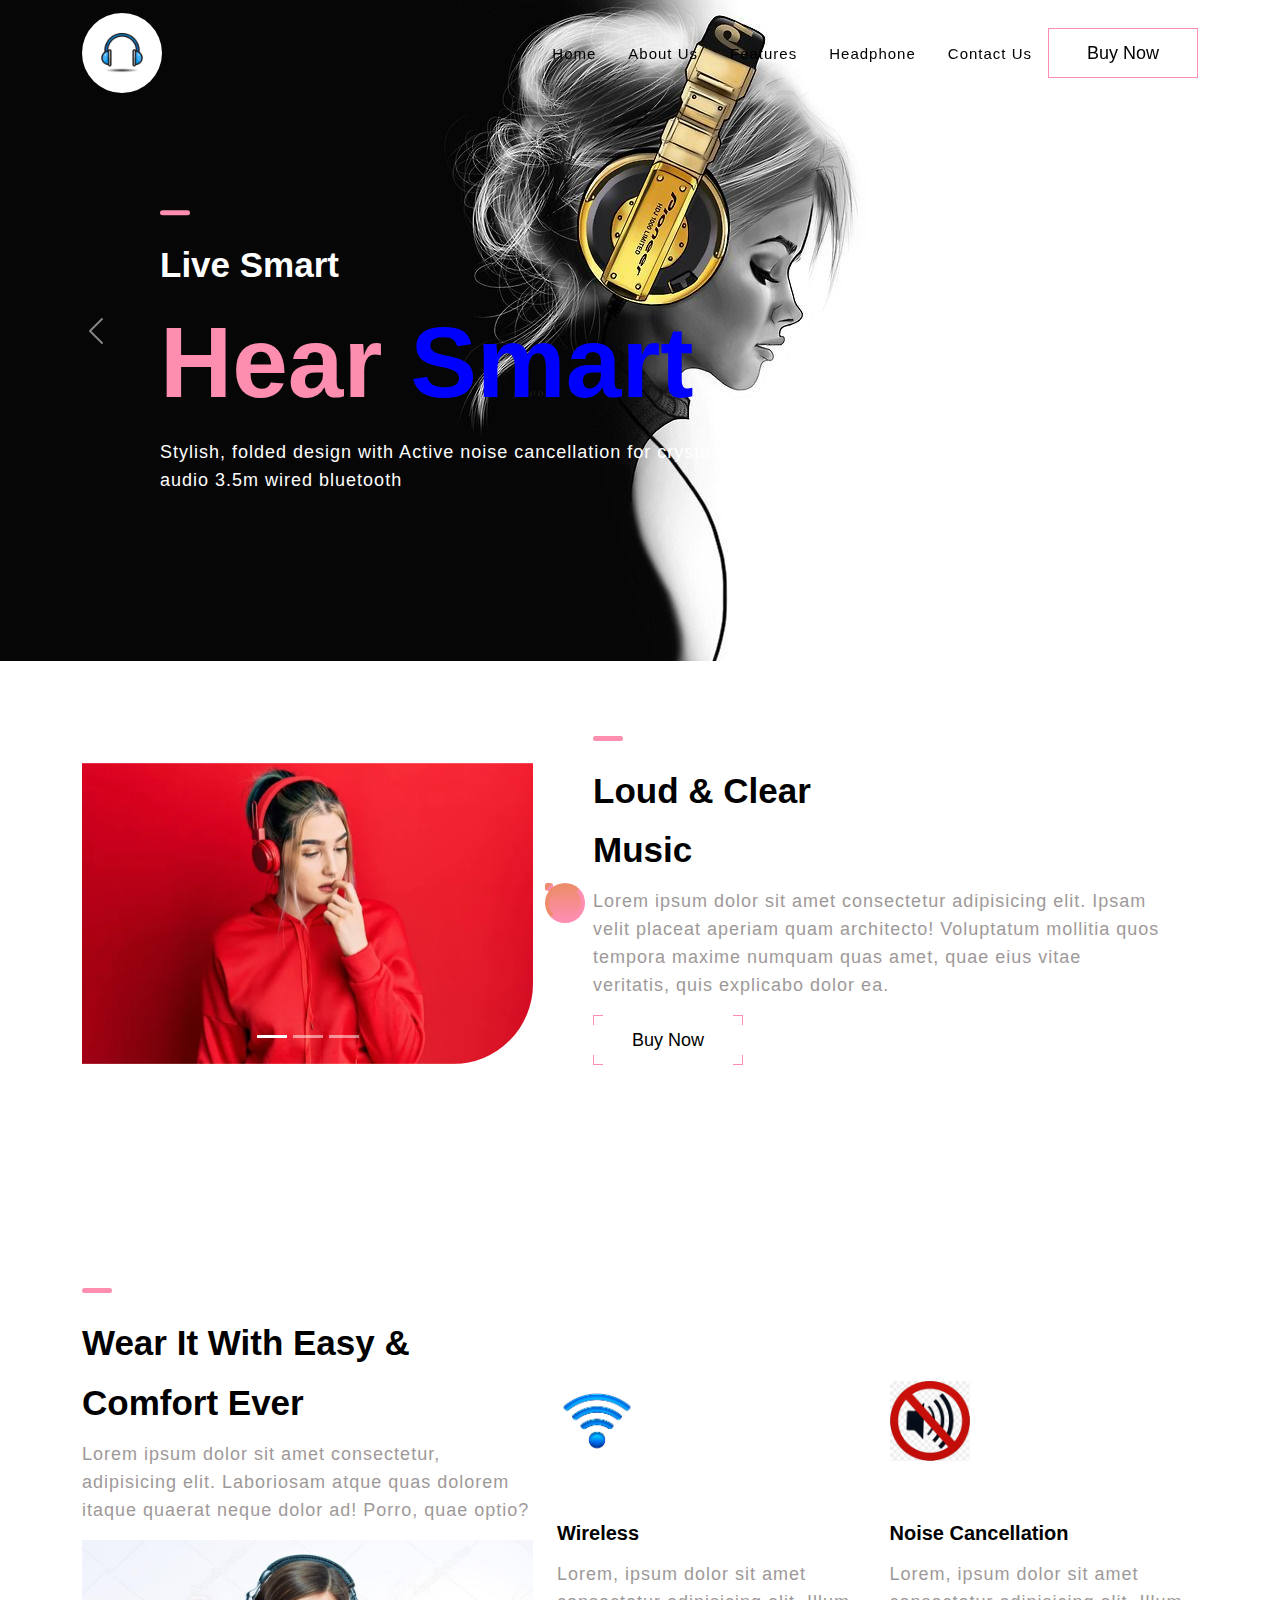
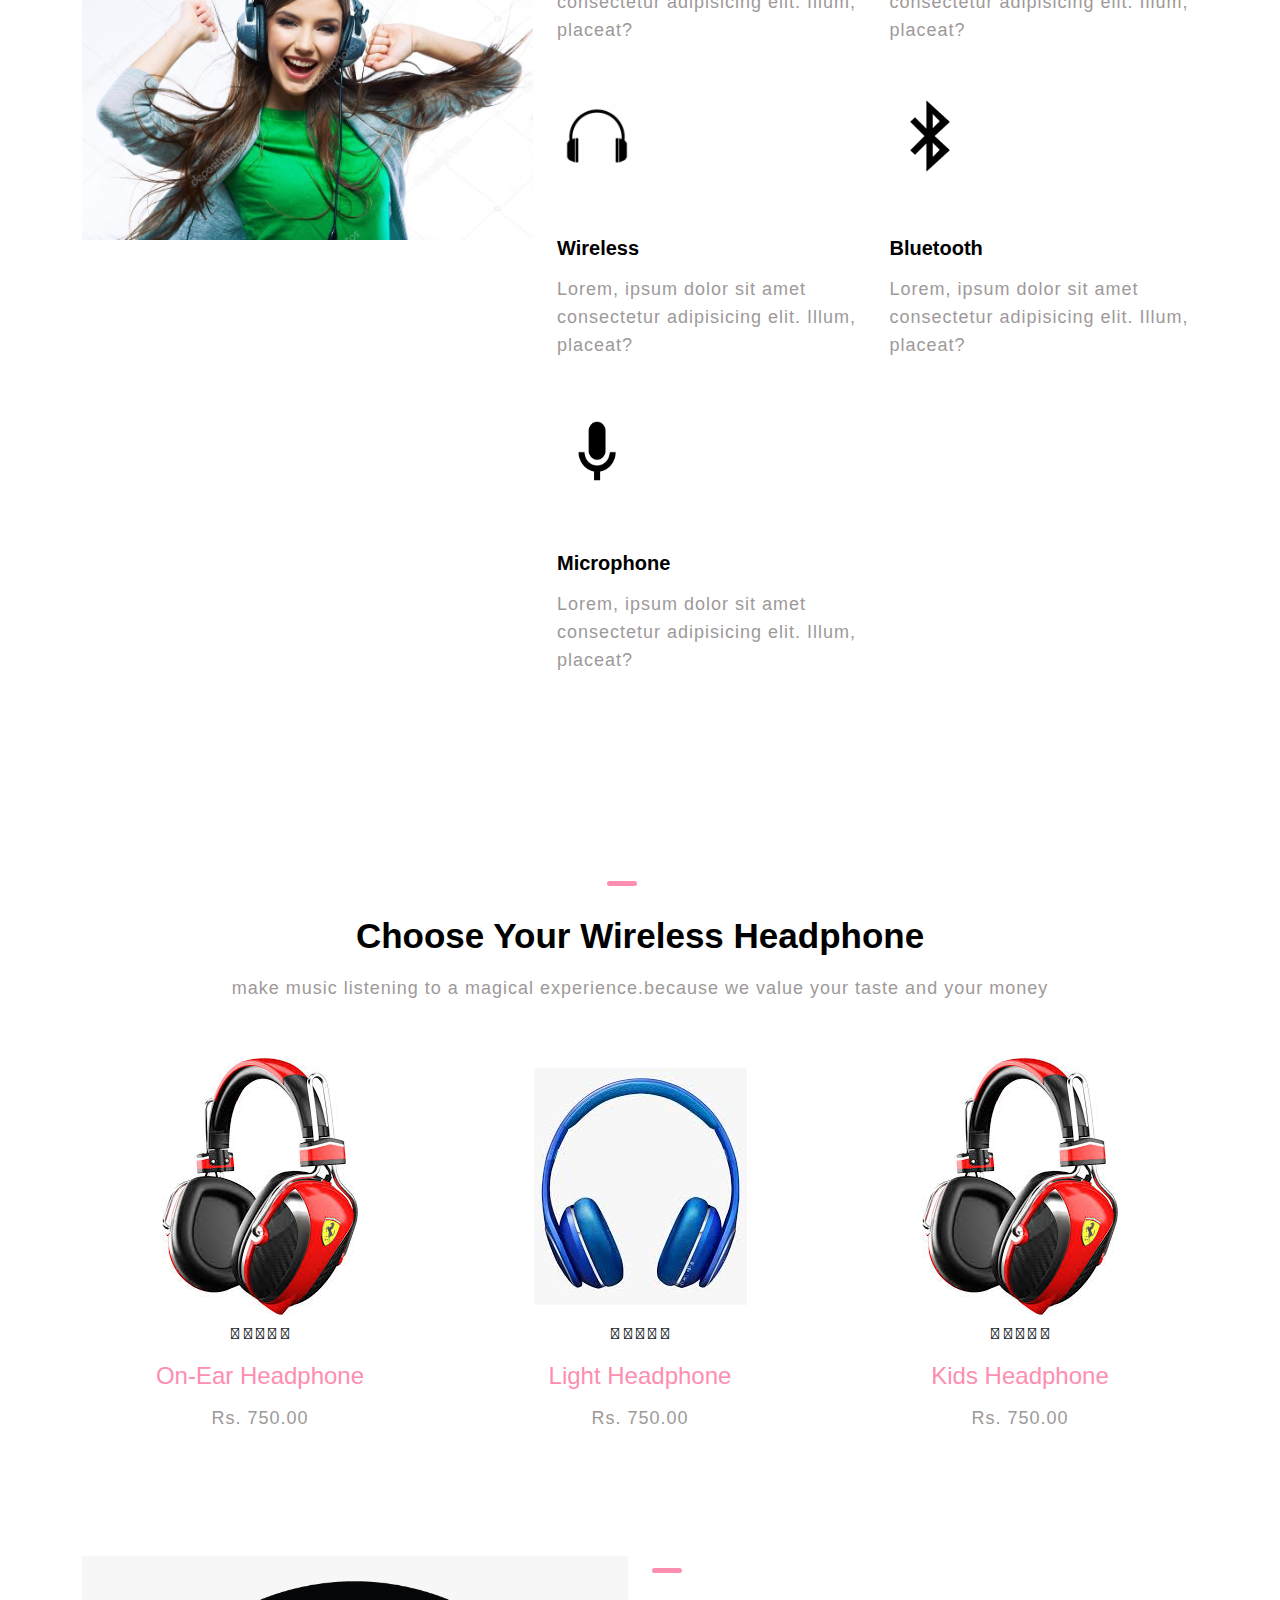
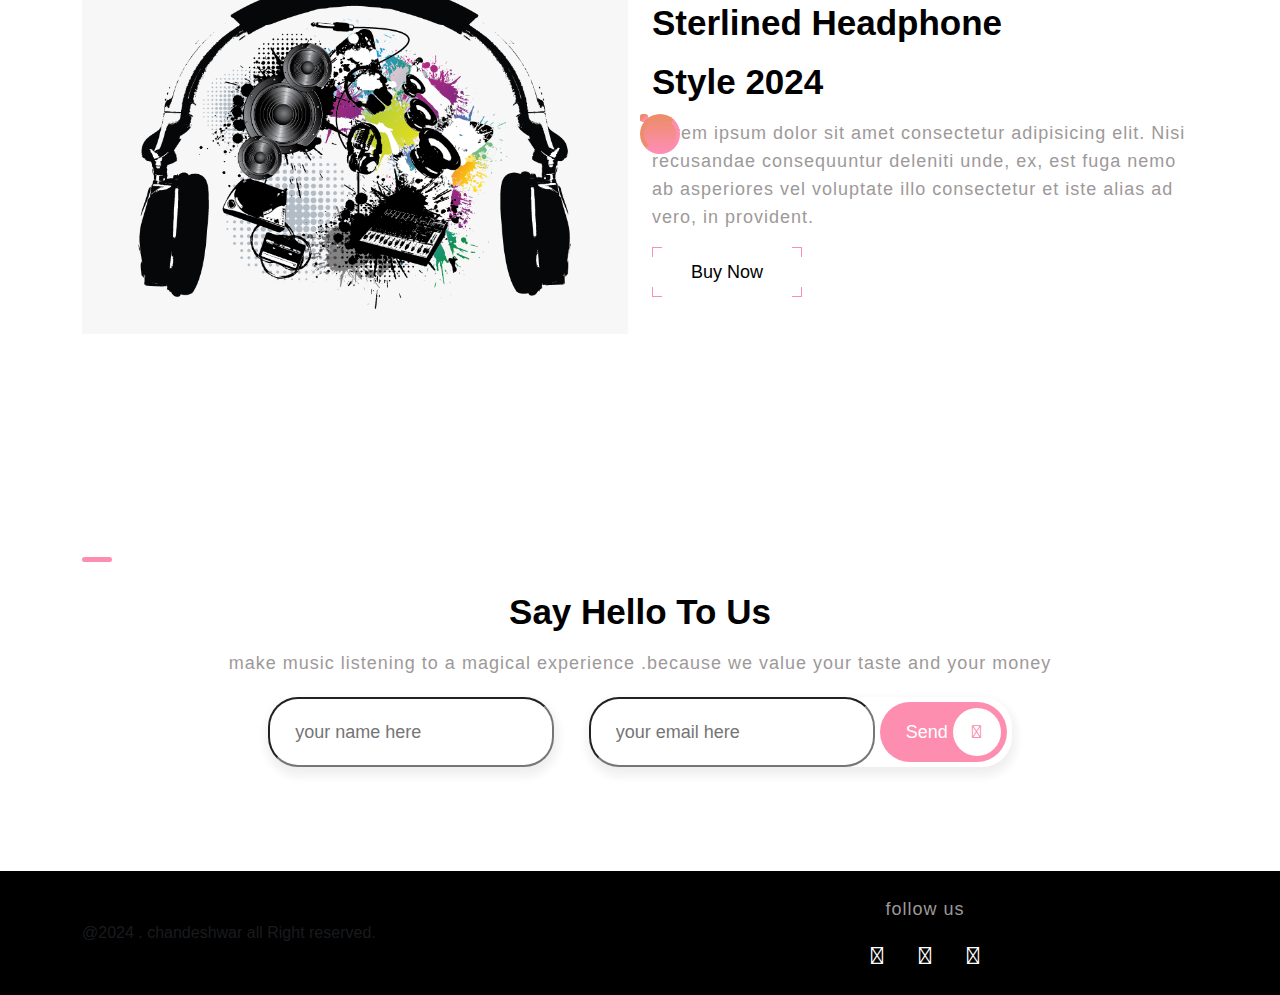
<file: web-4/index.html>
<!DOCTYPE html>
<html lang="en">
<head>
    <meta charset="UTF-8">
    <meta name="viewport" content="width=device-width, initial-scale=1.0">
    <title>Headphone</title>
    <!--botstrap css-->
<link href="https://cdn.jsdelivr.net/npm/bootstrap@5.2.3/dist/css/bootstrap.min.css" rel="stylesheet">
<link rel="stylesheet" href="https://cdnjs.cloudflare.com/ajax/libs/font-awesome/6.5.2/css/all.min.css">
<link rel=""href="./berlin/1001fonts-berlin-eula.txt">
<link rel="stylesheet"href="https://cdnjs.cloudflare.com/ajax/libs/font-awesome/6.5.2/css/all.min.css">
    <!--own css-->
    <link rel ="stylesheet" href="style.css">
    <link rel ="stylesheet" href="responsive.css">
</head>
<body data-bs-spy="scroll"data-bs-target=".navbar">
<!--avance link-->
<link rel ="https://cdn.jsdelivr.net/npm/ti-icons@0.1.2/css/themify-icons.min.css">


    <!--header design-->
  <header>
    <nav class="navbar navbar-expand-lg navigation-wrap">
        <div class="container">
          <a class="navbar-brand" href="#">
            <img src="logo.jpg"width="100"class="img-fluid"alt="logo">
          </a>
          <button class="navbar-toggler p-0" type="button" data-bs-toggle="collapse" data-bs-target="#navbarNav" aria-controls="navbarNav" aria-expanded="false" aria-label="Toggle navigation">
          <!--  <span class="navbar-toggler-icon"></span>-->
            <i class="fas fa-stream  navbar-toggler-icon"></i>
          </button>
          <div class="collapse navbar-collapse" id="navbarNav">
            <ul class="navbar-nav ms-auto mb-2 mb-lg-0">
              <li class="nav-item">
                <a class="nav-link active" aria-current="page" href="#home">Home</a>
              </li>
              <li class="nav-item">
                <a class="nav-link" href="#about">About Us</a>
              </li>
              <li class="nav-item">
                <a class="nav-link" href="#features">Features</a>
              </li>
              <li class="nav-item">
                <a class="nav-link" href="#headphones">Headphone</a>
              </li>
              <li class="nav-item">
                <a class="nav-link" href="#contactus">Contact Us</a>
              </li>
              <li>
                <a href="javascript:void(0)" class="main-btn ">Buy Now</a>
              </li>
            </ul>
          </div>
        </div>
      </nav>
  </header>

  
    <!--section-1 top-banner-->
   <section id="home"class="hero_slider">
    <div id="carouselExampleCaptions" class="carousel slide" data-bs-ride="carousel">
      <div class="carousel-inner">
        <div class="carousel-item active">
          <img src="section1.jpg" class="d-block w-100" alt="image-1">
          <div class="carousel-caption col-md-6 col-10 col-offset-md-6">
            <h2>Live Smart</h2>
            <h1>Hear<span> Smart</span></h1>
            <p>Stylish, folded design with Active noise cancellation for crystal clear audio 3.5m wired bluetooth</p>
          </div>
        </div>
        <div class="carousel-item">
          <img src="section11111.jpg" class="d-block w-100" alt="img-2">
          <div class="carousel-caption col-md-6 col-10 col-offset-md-6">
            <h2>live smart</h2>
            <h1>Hear<span> Smart</span></h1>
            <p>Stylish folded design with active noise cancellation for crystal clear audio</p>
          </div>
        </div>
        <div class="carousel-item">
          <img src="section1111.jpg" class="d-block w-100" alt="img-3">
          <div class="carousel-caption col-md-6 col-10 col-offset-md-6">
            <h2>Live Smart</h2>
            <h1>Hear<span> Smart</span></h1></h1>
            <p>Stylish folded design with active noise cancellation for crystal clear audio.</p>
          </div>
        </div>
      </div>
      <button class="carousel-control-prev" type="button" data-bs-target="#carouselExampleCaptions" data-bs-slide="prev">
        <span class="carousel-control-prev-icon" aria-hidden="true"></span>
        <span class="visually-hidden">Previous</span>
      </button>
      <button class="carousel-control-next" type="button" data-bs-target="#carouselExampleCaptions" data-bs-slide="next">
        <span class="carousel-control-next-icon" aria-hidden="true"></span>
        <span class="visually-hidden">Next</span>
      </button>
    </div>
   </section>
    <!--section-2 about-->
  <div class="about">
    <div class="about-section wrapper">
      <div class="container">
        <div class="row align-items-center">
          <div class="col-lg-5 col-md-5 mb-lg-0 mb-5 about-slider">
            <div id="carouselExampleInterval" class="carousel slide" data-bs-ride="carousel">
              <div class="carousel-indicators">
                <button type="button" data-bs-target="#carouselExampleInterval" data-bs-slide-to="0" class="active" aria-current="true" aria-label="Slide 1"></button>
                <button type="button" data-bs-target="#carouselExampleInterval" data-bs-slide-to="1" aria-label="Slide 2"></button>
                <button type="button" data-bs-target="#carouselExampleInterval" data-bs-slide-to="2" aria-label="Slide 3"></button>
              </div>
              <div class="carousel-inner">
                <div class="carousel-item active">
                  <img src="section2.jpg" class="d-block w-100" alt="...">
                </div>
                <div class="carousel-item">
                  <img src="section22.jpg" class="d-block w-100" alt="...">
                </div>
                <div class="carousel-item">
                  <img src="section222.jpg" class="d-block w-100" alt="...">
                </div>
              </div>
             
            </div>
          </div>
<div class="col-lg-7 col-md-7 text-sec position-relative px-lg-5">
<div class="rectangle-shape small"></div>
<div class="circle-shape large"></div>
<h2>Loud & Clear<br>Music</h2>
<p>Lorem ipsum dolor sit amet consectetur adipisicing elit. 
  Ipsam velit placeat aperiam quam architecto! Voluptatum mollitia
   quos tempora maxime numquam quas amet,
   quae eius vitae veritatis, quis explicabo dolor ea.</p>
   <a href="javascript:void(0)" class="main-btn">Buy Now</a>
</div>
     </div>
        </div>
      </div>
    </div>
  </section>
    <!--section-3 features-->
<section id="features">
  <div class="features wrapper">
    <div class="container">
      <div class="row pt-md-5 pt-2">
      <div class="col-lg-5 col-md-5 mb-lg-0 mb-5 text-sec">
        <h2>Wear It With Easy & Comfort Ever</h2>
        <p>Lorem ipsum dolor sit amet consectetur, adipisicing elit. 
          Laboriosam atque quas
           dolorem itaque quaerat neque dolor ad! Porro, quae optio?</p>
      <div class="feature-img-box">
        <img src="section333.jpg"class="img-fluid">

      </div>
          </div>
          <div class="col-lg-7 col-md-7 mt-lg-5 mb-lg-0 mb-5">
            <div class="row">
              <div class="card col-6 border-0 mb-3">
               <div>
                <div class="icon">
                  <img src="wireless.avif"width="100" class="img-fluid">
                </div>
                <div>
                  <h4>Wireless</h4>
                  <p>Lorem, ipsum dolor sit amet consectetur adipisicing elit. Illum, placeat?</p>
                </div>
               </div>
              </div>
              <div class="card col-6 border-0 mb-3">
                <div>
                 <div class="icon">
                   <img src="noise.png"width="100" class="img-fluid">
                 </div>
                 <div>
                   <h4>noise cancellation</h4>
                   <p>Lorem, ipsum dolor sit amet consectetur adipisicing elit. Illum, placeat?</p>
                 </div>
                </div>
               </div>
               <div class="card col-6 border-0 mb-3">
                <div>
                 <div class="icon">
                   <img src="earphone.jpg"width="100" class="img-fluid">
                 </div>
                 <div>
                   <h4>wireless</h4>
                   <p>Lorem, ipsum dolor sit amet consectetur adipisicing elit. Illum, placeat?</p>
                 </div>
                </div>
               </div>
               <div class="card col-6 border-0 mb-3">
                <div>
                 <div class="icon">
                   <img src="bt.png"width="100" class="img-fluid">
                 </div>
                 <div>
                   <h4>bluetooth</h4>
                   <p>Lorem, ipsum dolor sit amet consectetur adipisicing elit. Illum, placeat?</p>
                 </div>
                </div>
               </div>
               <div class="card col-6 border-0 mb-3">
                <div>
                 <div class="icon">
                   <img src="microphone.png"width="100" class="img-fluid">
                 </div>
                 <div>
                   <h4>microphone</h4>
                   <p>Lorem, ipsum dolor sit amet consectetur adipisicing elit. Illum, placeat?</p>
                 </div>
                </div>
               </div>
            </div>
          </div>
      </div>
    </div>
  </div>
</section>
    <!--section-4 choose-->
<section id="Headphones">
  <div class="choose wrapper">
    <div class="container">
      <div class="row">
        <div class="col-12 text-center">
     <h2>choose your wireless headphone</h2>
     <p>make music listening to a magical experience.because we value your taste and your money</p>
        </div>
      </div>
      <div class="row">
        <div class="col-sm-4">
          <div class="card border-0 text-center">
<div class="product-img" id="zoom-img">
  <div class="product-des p-md-4 p-1">
    <div class="product-start pb-3">
      <i class="fa-solid fa-star"></i>
      <i class="fa-solid fa-star"></i>
      <i class="fa-solid fa-star"></i>
      <i class="fa-solid fa-star"></i>
      <i class="fa-solid fa-star-half-stroke"></i>
    </div>
    <a href="javascript:void(0)">
      <h4>On-Ear Headphone</h4>
    </a>
    <div class="product-price">
      <p>Rs. 750.00</p>
    </div>
  </div>
</div>
          </div>
        </div>
        <div class="col-sm-4">
          <div class="card border-0 text-center">
<div class="product-img" id="zoom-img-1">
  <div class="product-des p-md-4 p-1">
    <div class="product-start pb-3">
      <i class="fa-solid fa-star"></i>
      <i class="fa-solid fa-star"></i>
      <i class="fa-solid fa-star"></i>
      <i class="fa-solid fa-star"></i>
      <i class="fa-solid fa-star-half-stroke"></i>
    </div>
    <a href="javascript:void(0)">
      <h4>Light Headphone</h4>
    </a>
    <div class="product-price">
      <p>Rs. 750.00</p>
    </div>
  </div>
</div>
          </div>
        </div>
        <div class="col-sm-4">
          <div class="card border-0 text-center">
<div class="product-img" id="zoom-img-2">
  <div class="product-des p-md-4 p-1">
    <div class="product-start pb-3">
      <i class="fa-solid fa-star"></i>
      <i class="fa-solid fa-star"></i>
      <i class="fa-solid fa-star"></i>
      <i class="fa-solid fa-star"></i>
      <i class="fa-solid fa-star-half-stroke"></i>
    </div>
    <a href="javascript:void(0)">
      <h4>Kids Headphone</h4>
    </a>
    <div class="product-price">
      <p>Rs. 750.00</p>
    </div>
  </div>
</div>
          </div>
        </div>
      </div>
    </div>
  </div>
</section>
    <!--section-5 style-->
  <div>
<div class="style-section wrapper mb-5">
  <div class="container">
  <div class="row align-items-center">
<div class="col-lg-6 col-md-5 mb-lg-0 mb-5 syle-img">
<img src="section5.png" class="img-fluid">
</div>
<div class="col-lg-6 col-md-7 text-sec position-relative">
  <div class="rectangle-shape small"></div>
<div class="circle-shape large"></div>
  <h2>Sterlined Headphone<br>Style 2024</h2>
<p>Lorem ipsum dolor sit amet consectetur adipisicing elit. 
  Nisi recusandae consequuntur deleniti unde, ex, est fuga nemo ab asperiores
   vel voluptate illo consectetur et iste alias ad vero, in provident.</p>
<a href="javascript:void(0)" class="main-btn mt-2">Buy Now</a>
  </div>
</div>
  </div>
</div>
    </div>
  </div>
    <!--section-6 choose-->
    <section id="contacts">
      <div class="contacts-section wrapper">
    <div class="container">
      <div class="row">
        <div class="col-sm-12 text-center">
      <h2>Say hello to us</h2>
      <p>make music listening to a magical experience .because we  value your taste and your money</p>
        </div>
      </div>
    </div class="row">
    <div class="col-sm-12 text-center">
   <form class="contact-form p-mb-5 p-1">
    <input type="text" placeholder="your name here">
    <div class="form-group">
      <input type="email"value="" placeholder="your email here">
      <button type="submit"class="btn subscribe">Send<i class="fas fa-arrow-right"></i></button>
    </div>
   </form>
    </div>
    </div>
    </div>
      </div>
    </section>

    <!--section-7 footer-->

<footer>
  <div class="footer py-4">
    <div class="container">
      <div class="row align-items-center">
     <div class="col-md-6 text-md-start text-center">
      <div class="footer-logo text-muted mb-3 mb-md-0">
      @2024 . chandeshwar all Right reserved.
      </div>
     </div>
     <div class="col-md-6 text-center">
<p>follow us</p>
<div class="footer-social pt-1">
<a href="#"><i class="fab fa-facebook-f"></i></a>
<a href="#"><i class="fab fa-twitter"></i></a>
<a href="#"><i class="fab fa-dribbble"></i></a>
</div>
     </div>
      </div>
    </div>
  </div>
</footer>





<script src="https://cdn.jsdelivr.net/npm/@popperjs/core@2.9.2/dist/umd/popper.min.js"></script>
<script src="https://cdn.jsdelivr.net/npm/bootstrap@5.0.2/dist/js/bootstrap.min.js"></script>
 <!--own js-->
 <script src="main.js"></script>   
</body>


</html>
</file>
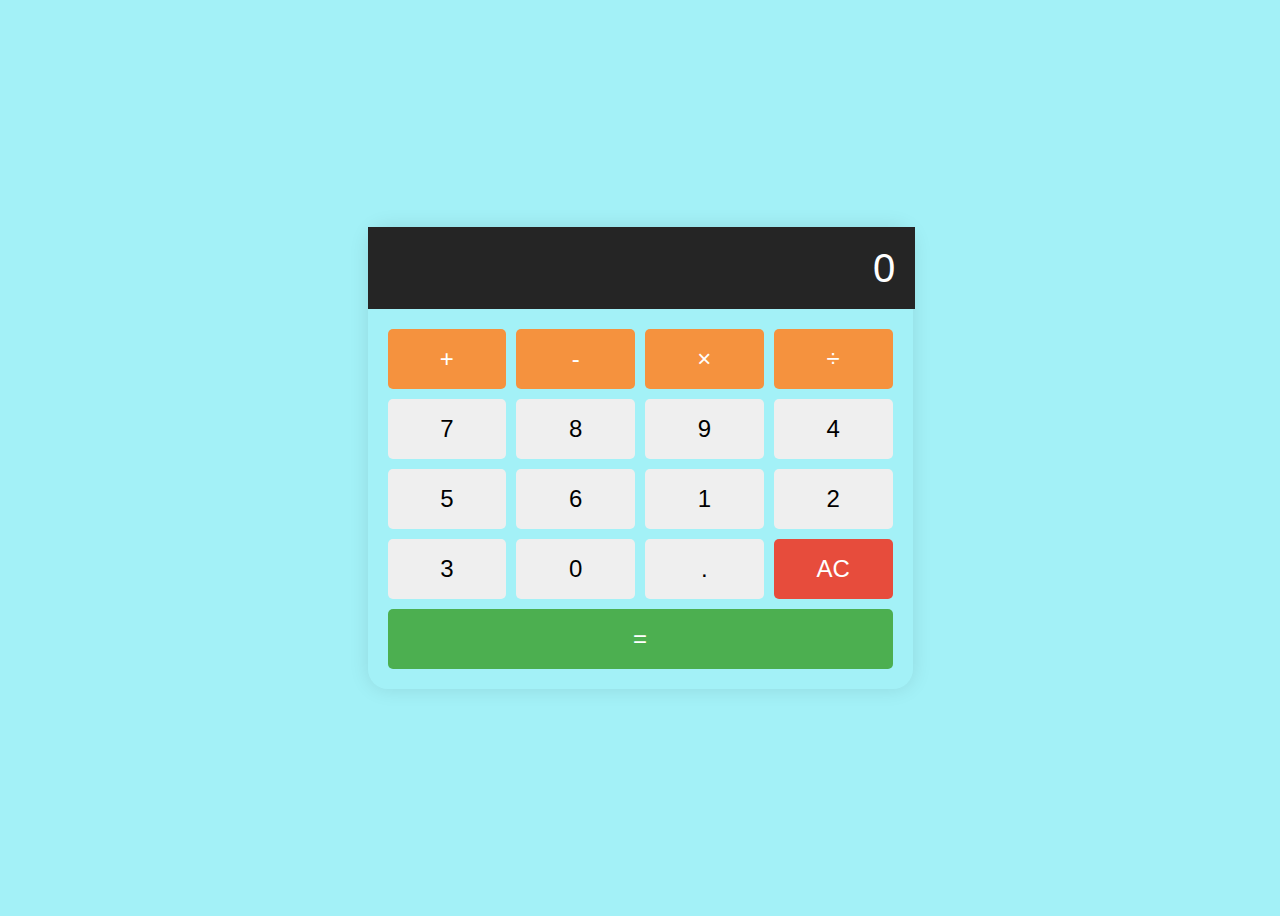
<file: calculator/calculator.html>
<!DOCTYPE html>
<html lang="en">
<head>
    <meta charset="UTF-8">
    <meta name="viewport" content="width=device-width, initial-scale=1.0">
    <title>Calculator</title>
    <link rel="stylesheet" href="style.css">
</head>
<body>
    <div class="calculator">
        <input type="text" class="calculator-screen" value="" disabled />
        <div class="calculator-keys">
            <button type="button" class="operator" value="+">+</button>
            <button type="button" class="operator" value="-">-</button>
            <button type="button" class="operator" value="*">&times;</button>
            <button type="button" class="operator" value="/">&divide;</button>

            <button type="button" value="7">7</button>
            <button type="button" value="8">8</button>
            <button type="button" value="9">9</button>
            <button type="button" value="4">4</button>
            <button type="button" value="5">5</button>
            <button type="button" value="6">6</button>
            <button type="button" value="1">1</button>
            <button type="button" value="2">2</button>
            <button type="button" value="3">3</button>
            <button type="button" value="0">0</button>
            <button type="button" class="decimal" value=".">.</button>
            <button type="button" class="all-clear" value="all-clear">AC</button>

            <button type="button" class="equal-sign operator" value="=">=</button>
        </div>
    </div>
    <script src="script.js"></script>
</body>
</html>
</file>
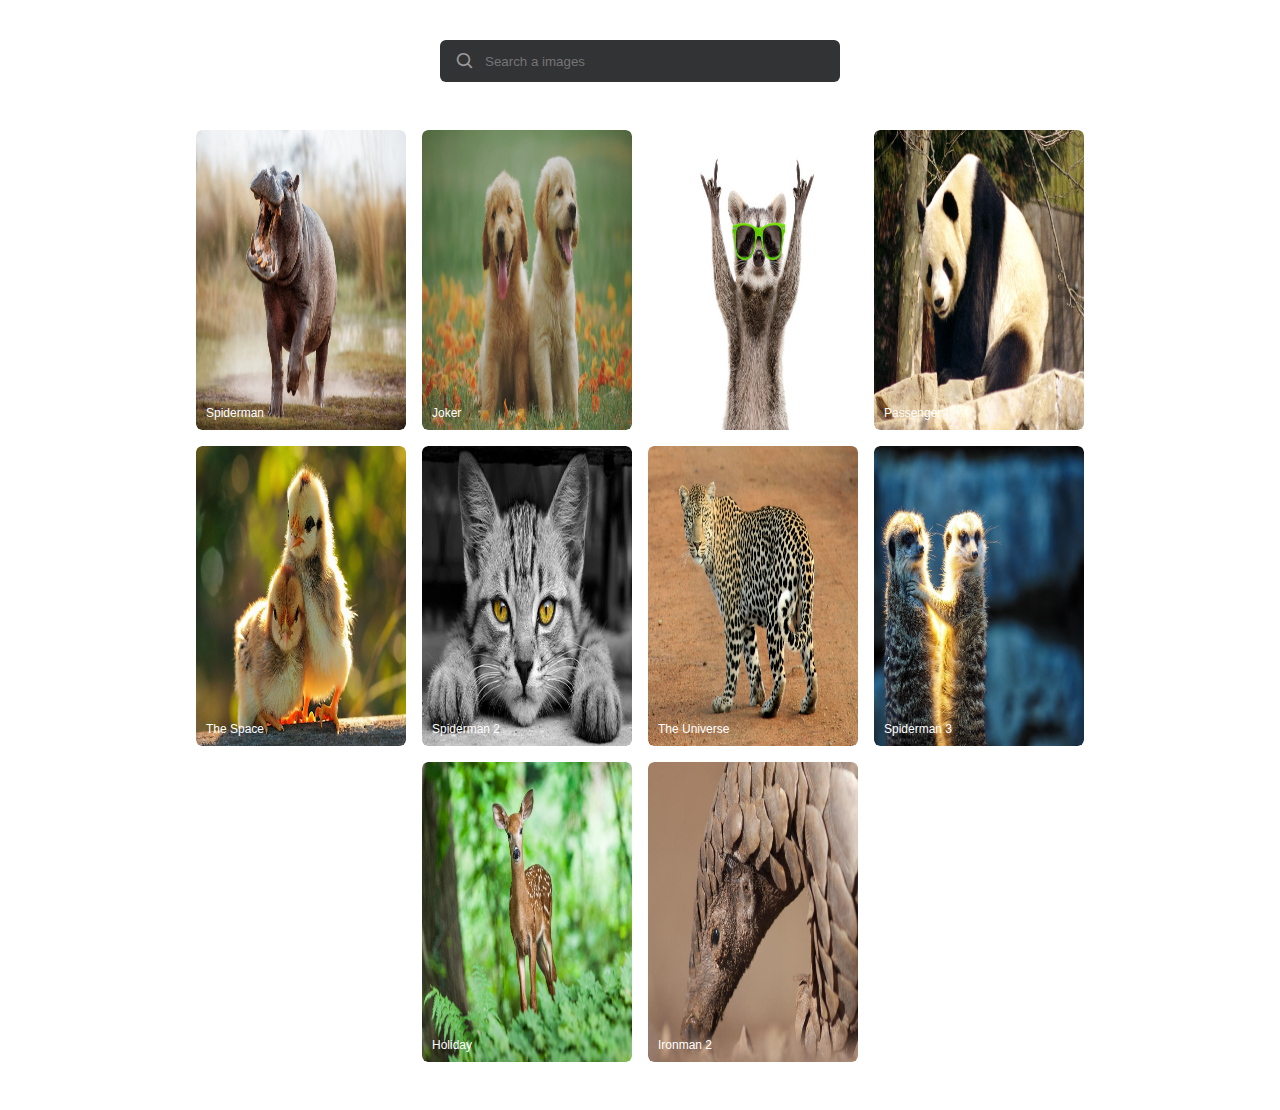
<file: codealphaimagegallery/imagegallery.html>
<!DOCTYPE html>
<html lang="en">
<head>
    <meta charset="UTF-8">
    <meta http-equiv="X-UA-Compatible" content="IE=edge">
    <meta data-name="viewport" content="width=device-width, initial-scale=1.0">
    <link rel="stylesheet" href="style.css">
    <link href='https://unpkg.com/boxicons@2.1.1/css/boxicons.min.css' rel='stylesheet'>
    <title>Image Gallery with Search Box</title>
</head>
<body>
    <div class="container">
        <div class="search-box">
            <i class="bx bx-search"></i>
            <input type="text" placeholder="Search a images">
        </div>
        <div class="images">
            <div class="image-box" data-name="rhino">
                <img src="images/rhino.jpg" alt="">
                <h6>spiderman</h6>
            </div>
            <div class="image-box" data-name="dogbaby">
                <img src="images/dogbaby.jpg" alt="">
                <h6>joker</h6>
            </div>
            <div class="image-box" data-name="animal">
                <img src="images/animal.jpg" alt="">
                <h6>ironman</h6>
            </div>
            <div class="image-box" data-name="bear">
                <img src="images/bear.jpg" alt="">
                <h6>passenger</h6>
            </div>
            <div class="image-box" data-name="bird">
                <img src="images/bird.jpg" alt="">
                <h6>the space</h6>
            </div>
            <div class="image-box" data-name="cat">
                <img src="images/cat.jpg" alt="">
                <h6>spiderman 2</h6>
            </div>
            <div class="image-box" data-name="cheetah">
                <img src="images/cheetah.jpg" alt="">
                <h6>the universe</h6>
            </div>
            <div class="image-box" data-name="cute">
                <img src="images/cute.jpg" alt="">
                <h6>spiderman 3</h6>
            </div>
            <div class="image-box" data-name="deer">
                <img src="images/deer.jpg" alt="">
                <h6>holiday</h6>
            </div>
            <div class="image-box" data-name="pangolin">
                <img src="images/pangolin.jpg" alt="">
                <h6>ironman 2</h6>
            </div>
        </div>
    </div>
    <script src="script.js"></script>
</body>
</html>
</file>
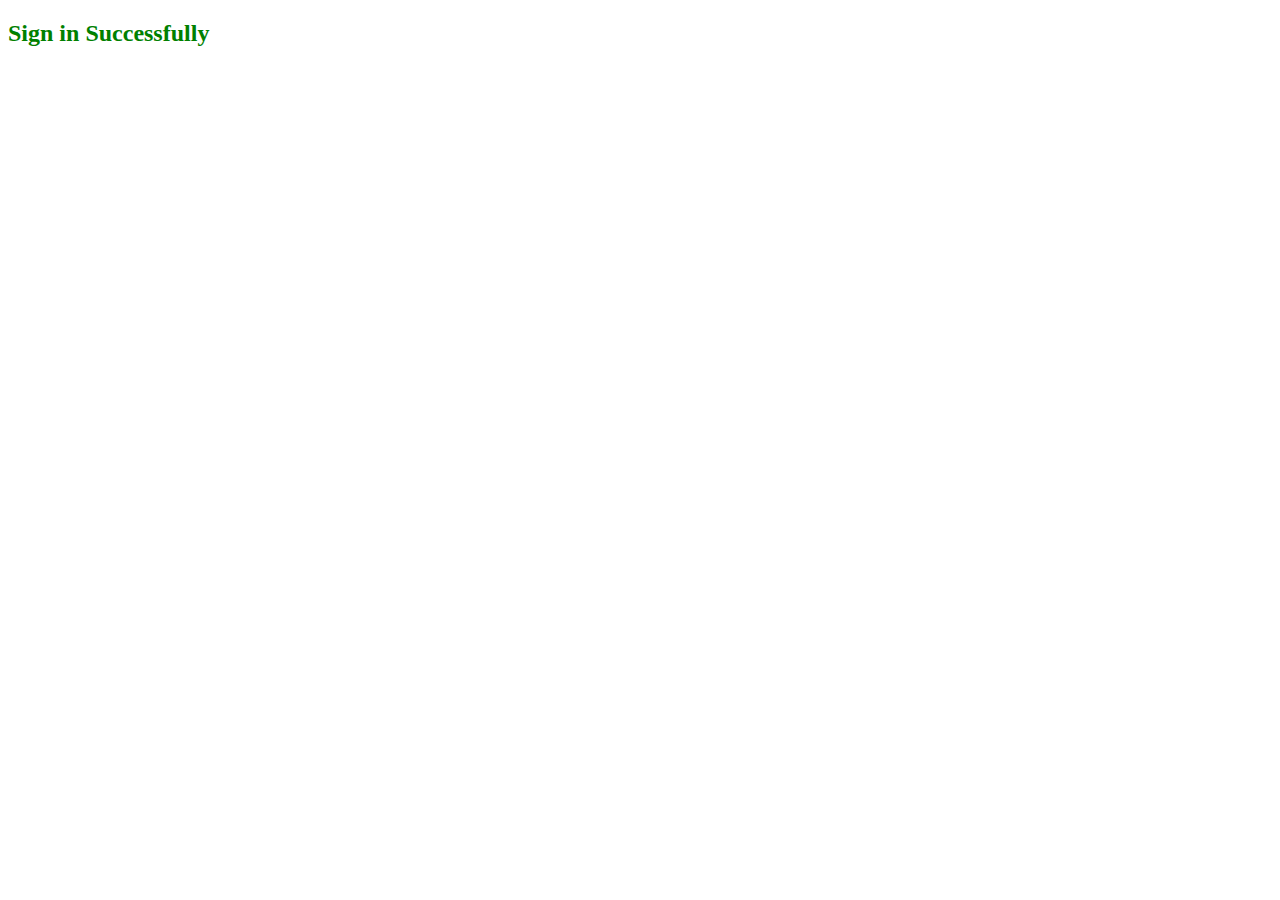
<file: php project1/web/success.html>
<!DOCTYPE html>
<html lang="en">
<head>
    <meta charset="UTF-8">
    <meta name="viewport" content="width=device-width, initial-scale=1.0">
    <title>Success</title>
</head>
<body>
    <h2 style="color:green;">Sign in Successfully</h2>
</body>
</html>
</file>
<file: web-4/style.css>
@import url('https://fonts.googleapis.com/css2?family=Poppins:wght@300;400;500;600;700&display=swap');

*
:after,
:before {
-webkit-box-sizing: border-box;
  margin: 0;
  padding: 0;
  box-sizing: border-box;
  font-family: 'Poppins', sans-serif;
}
:active,
:hover,
:focus{
outline: 0 !important;
outline-offset: 0;
}
a,
a:hover{
text-decoration: none;

}
a:hover{
    color: var(--primary-color)!important;
}
ul,ol{
    margin: 0;
    padding: 0;
}
/*variable define*/
:root{
    --primary-color:#fd8eaf;
    --white-color:#fff;
    --text-color:#9e9999;
    --black-color:#000;
}
html{
    scroll-behavior: smooth;;
}
body{
    font-family: 'ubuntu',sans-serif;
    font-size: 100%;
    font-weight: 400;
}


/*custom scrollbar*/

::-webkit-scrollbar{
    width: 0.625rem;
}

::-webkit-scrollbar-track{
    background: var(--white-color);
}

::-webkit-scrollbar-thumb{
    background: var(--primary-color);
}


/*custom css*/
.hero_slider h1 span{
    color: blue;
}
h1{
   font-size: 6.25rem;
   font-weight: 900;
   margin-bottom: 1rem;
   color: var(--primary-color); 
}
h1 span{
    color: var(--black-color);
}
h2{
    font-weight: 700;
    position: relative;
    font-size:2.1875rem;
    text-transform: capitalize;
    color: var(--black-color);
    line-height: 3.7rem;
}
h2:before{
    background: var(--primary-color);
    border-radius: 0.3125rem;
    content: "";
    position: absolute;
    top: -1.5625rem;
    left: 0;
    width: 1.875rem;
    height: 0.3125rem;;
}
h4{
    color: var(--black-color);
    text-transform: capitalize;
    font-size:1.25rem;
    font-weight: 900;
    margin-bottom: 0.9375rem;
    transition: all .3s linear;
}
h5{
    color: var(--black-color);
    text-transform: capitalize;
    font-size:1rem;
    font-weight: 700;
    margin-bottom: 0.5rem;
}
p{
    font-size: 1.125rem;
    color: var(--text-color);
    font-weight: 400;
    line-height: 1.75rem;
    letter-spacing: 0.0625rem;
}
.main-btn{
    width: 9.375rem;
    height: 3.125rem;
    border:0.0623rem solid var(--primary-color);
    color: var(--black-color);
    font-size: 1.125rem;
    cursor: pointer;
    -webkit-tap-highlight-color: transparent;
    display: flex;
    align-items: center;
    justify-content: center;
    position: relative;
    z-index: 0;
    transition: 0.3s;
}
.main-btn::before, .main-btn::after{
    position: absolute;
    background: var(--white-color);
    z-index: -1;
    transition: 0.3s;
    content: "";
}

.main-btn::before{
    height: 3.125rem;
    width: 8.125rem;
}
.main-btn::after{
    width: 9.375rem;
    height: 1.875rem;
}
.noselect{
    -webkit-touch-callout: none;
    -webkit-user-select: none;
    -khtml-user-select: none;
    -moz-user-select: none;
    -ms-user-select: none;
    user-select: none;
}
.main-btn:hover::before{
    width: 0px;
    background: var(--white-color);
}
.main-btn:hover::after{
    height: 0px;
    background: var(--white-color);
    
}
.main-btn:hover{
    background: var(--white-color);
    color: var(--primary-color);
}
.wrapper{
    padding-top: 6.25rem;
    padding-bottom: 6.25rem;
}
.text-content{
    width: 60%;
    margin: auto;
}


/*header css*/
.navbar-brand img{
    border-radius: 50%;
    width: 5rem;

}
.navbar-brand img:hover{
transition: all 0.5s ease-out;

}

.navigation-wrap{
    position: fixed;
    width: 100%;
    left: 0;
    z-index: 1000;
    transition: all 0.3s ease-out;
    -webkit-transition: all 0.3s ease-out;

}
.navigation-wrap .nav-item{
    padding: 0 0.5rem;
    transition: all 200ms linear;
}
.navbar-toggler:focus{
    outline: none;
    border:unset;
    box-shadow: none;
}
.nav-link{
    padding-top: 0.9375rem;
    font-size: 0.9375rem;
    font-weight: 500;
    transform: capitalize;
    color: var(--black-color);
    letter-spacing:0.0625rem;
}
.nav-link:hover,
.nav-link .active{
    color: var(--primary-color);

}
.navigation-wrap .main-btn{
    color: var(--black-color);
    margin: auto;

}
.navigation-wrap .main-btn:hover{
    background-color: transparent;
}
.navigation-wrap .main-btn::before,
.navigation-wrap .main-btn::after{
    background-color:transparent;

}
.navigation-wrap .scroll-on{
    position: fixed;
    background: var(--black-color);
}

/*change navbar style on scroll css*/
.navigation-wrap.scroll-on{
    position: fixed;
    top: 0;
    left: 0;
    width: 100%;
    box-shadow: 0 0.125rem 1.75rem 0 rgb(0 , 0,0,0.09);
    transition: all .15s ease-in-out 0s;

}
.navigation-wrap .scroll-on .nav-link:hover,
.navigation-wrap.scroll-on.nav-link.active{
    color: var(--white-color);
}
.navigation-wrap.scroll-on.main-btn{
    color: var(--white-color);
    margin: auto;
}
.navigation-wrap.scroll-on.main-btn:hover{
    background-color: transparent;
}
.navigation-wrap.scroll-on .main-btn::before,
 .navigation-wrap.scroll-on .main-btn::after{
    background-color: var(--black-color);

}
/*top-banner design*/
.hero_slider .carousel-caption{
    text-align: left;
    top: 50%;
    left: 50%;
    bottom: 0;
    right: 0;
    transform: translate(-75%,-35%);
    max-width: 1320px;
}
.hero_slider .carousel-caption h2{
    color:var(--white-color);

}
.hero_slider .carousel-caption p{
    color: var(--white-color);
}

/*about section design*/

.about-section .carousel-inner{
    border-radius: 0 0 5rem;
}
.about-section .main-btn span,
.style-section .main-btn span{
    color:var(--black-color)
}
.about-section .carousel-indicators{
    margin-bottom: -2.5re;
}
.about-section .carousel-indicators[data-bs-target]{
    width: 0.625rem;
    height: 0.625rem;
    border-radius: 50%;
    background-color: var(--primary-color);
}



/*rectangle circle shape*/
.rectangle-shape,
.circle-shape{
    content: "";
    border: 0.25rem solid;
    border-bottom-color: #fd8eaf;
    border-right-color: #fd8eaf;
    border-top-color: #ee8d6d;
    border-left-color: #ee8d6d;
    background-image: -moz-linear-gradient(top, #ee8d6d 0%, #fd8eaf 100%);
    background-image: -webkit-linear-gradient(top, #ee8d6d 0%, #fd8eaf 100%);
    background-image: -ms-linear-gradient(top, #ee8d6d 0%, #fd8eaf 100%);
    background-image: -o-linear-gradient(to bottom, #ee8d6d, #fd8eaf 100%);
    filter:progid:DXImageTransform.Microsoft.gradient(startColorstr='#ee8d6d', endColorstr='#fd8eaf', GradientType=0);
    background-repeat:100% 0;
    background-repeat: no-repeat;
    position: absolute;
    left: 0;
    top: 40%;
    margin: auto;
}
.rectangle-shape .small,
.circle-shape.small{
    border-width: 0.1875rem;
    width:1.25rem;
    height: 1.25rem;
    animation: animationframesone 35s alternate infinite linear;
}

.rectangle-shape .large,
.circle-shape.large{
    width:2.5rem;
    height: 2.5rem;
    animation: animationframesthree 35s alternate infinite linear;
}
.circle-shape .large{
    left: 0;
    right:0;
    bottom: 15%;
    opacity: .5;
}
.rectangle-shape .small{
    left: 0;
    bottom: 10%;

}
.rectangle-shape{
    border-radius: 0.1875rem;
}
.circle-shape{
    border-radius: 50%;
}
@keyframes animationframesone{
    0%{
        transform: translate(0,0) rotate(0deg) ;
    }
    20%{
        transform: translate(4.25rem,-0.0625rem) rotate(36deg);
    }
    40%{
        transform: translate(8.1875rem,4.4375rem) rotate(72deg);
    }
    60%{
        transform: translate(5.1875rem,7.75rem) rotate(108deg);
    }
    80%{
        transform: translate(-2.1875rem,4.625rem) rotate(144deg) ;
    }
    100%{
        transform: translate(0,0) rotate(0deg);
    }
}
@keyframes animationframesthree{
    0%{
        transform: translate(0,0) rotate(0deg) scale(1.2);
    }
    20%{
        transform: translate(-4.25rem,-6.25rem) rotate(70deg) scale(0.5);
    }
    40%{
        transform: translate(7.1875rem,3.4375rem) rotate(120deg)scale(1);
    }
    60%{
        transform: translate(2.1875rem,8.75rem) rotate(155deg) scale(1.2);
    }
    80%{
        transform: translate(-2.1875rem,5.625rem) rotate(180deg) scale(0.5);
    }
    100%{
        transform: translate(0,0) rotate(0deg) scale(1);
    }
}

/*features section card*/
.features .card{
    cursor: pointer;
}
.features .card .icon{
    border-radius: 0%;
    padding: 1.25rem 0;
    width: 5rem;
    text-align: center;
    height: auto;
    margin-bottom: 2.5rem;
    border-top-right-radius:1.5625rem ;
}

.features .card:hover h4{
    color: var(--primary-color);
}

/*choose section*/
.choose h2:before,
.contacts .section h2:before{
    left: 47%;
}
.choose .card .product-star{
    color: var(--text-color);
    font-size: 100%;
}
.choose .card a h4{
    color: #1a1a1a;
    display: block;
    font-size: 1.5rem;
    width: 100%;
    font-weight: 500;
    margin: 0 0 0.93rem;
    line-height: normal;
}
.choose .card a h4{
    color: var(--primary-color);
}
.choose .card .product-img{
    width: 100%;
    height: 21.125rem;
    background-repeat: no-repeat;
    background-position: center;
    cursor: pointer;
    transition: all 0.3s;
}
.choose .card:hover .product-img{
    transition: all 0.3s;
    transform: scale(1.1);
}
#zoom-img{
    background-image: url('section4.jpeg');
}
#zoom-img-1{
    background-image: url("section44.jpeg");
}
#zoom-img-2{
    background-image: url("section4.jpeg");
}
#Headphones .product-des{
    margin-top: 280px;
}
/*contact section*/
form .form-group,
form input[type=text]{
    box-shadow: 0.0625rem 0.375rem 0.625rem 0.1875rem rgb(26 26 26 / 7%);
    display: inline-block;
    margin: 0 0.9375rem;
    border-radius: 1.875rem;
}
form input[type=email],
form input[type=text]{
    display: inline-block;
    padding: 0 1.5625rem;
    height: 4.375rem;
    font-size: 1.125rem;
    line-height: 1.7;
    margin-bottom: 0;
    border-radius: 1.875rem;
    
}
form input[type=mail],
form input[type=text],
form .form-group{
    background-color: var(--white-color);
    color: var(--text-color);
    border-color: 0.625rem solid rgba(255,255,255,0.7);
}
.subscribe{
    float: right;
    width:auto;
    display: inline-block;
    height:3.75rem;
    padding: 0.3125rem 0.3125rem 0.3125rem 1.5625rem;
    border-radius: 1.875rem;
    margin:0.31252rem;
    color: var(--white-color);
    background: var(--primary-color);
    border: 0.0625rem solid transparent;
    z-index: 1;
    cursor: pointer;
    font-size: 1.125rem;
    outline: 0;
    transition: all .4s ease-in-out;
}
.subscribe i{
    background: var(--white-color);
    color: var(--primary-color);
    width: 3rem;
    height:3rem;
    line-height: 3rem;
    margin-left:0.3125rem;
    text-align: center;
    border-radius: 100%;
}
/*footer*/

.footer{
    background:var(--black-color)
}
.footer .footer-social a i{
    color: var(--white-color);
    font-size: 1.5rem;
    padding: 0 1rem;
}
.footer .footer-social a i:hover{
    color:var(--primary-color);
}
</file>
<file: web-4/responsive.css>
@media(max-width:1024px){
    h1{
        font-size: 3.25rem;
    }
    h2{
        font-size: 1.375rem;
        line-height: 1.8rem;
    }
    .wrapper{
        padding-top: 1.25rem;
        padding-bottom: 1.25rem;;
    }
}
@media(max-width:991px){
    h4,
    .choose.card a h4{
        font-size: 0.937rem;
        margin-bottom: 0.625rem;
    }
    p{
        font-size:0.8125rem;
        list-style:1.3125rem;
    }
    .text-content{
        width: 100%;
    }
    /*banner design*/
    #home{
        padding: 4.375rem 0 0.375rem;
    }
    /*small navbar brand*/
    .navigation-wrap .navigation-brand img{
        height: 2.8125rem;
    }
    .navbar-toggler{
        color: var(black);
    }
    .navbar-toggler i{
        color: var(--black-color);
        line-height: 2;
    }
    .navigation-wrap{
        text-align: center;
        background-color:greenyellow;
    }
    .navigation-wrap .nav-link{
        line-height: 1.875rem;
    }
    .style-section{
        margin-top: 120px;
    }
    /*top banner*/
   .hero_slider .carousel-caption{
     transform: translate(-70%,-50%);
   }
    /*feature*/

    /*headphone*/

}
@media(max-width:767px){
    .main-btn{
        margin: auto;
    }
    .text-sec{
        text-align: center;
        padding-top: 1.875rem;
    }
    h2:before{
        left: 45%;
    }
    .hero_slider .carousel-caption{
    transform: translate(-45%,-70%);
}
.hero_slider .carousel-caption h2::before{
left: 0;
}
.style-section{
    margin-top: 100px;
}
}
@media(max-width:575px){
 h1{
    font-size: 1.5rem;
    margin-bottom: 0.675rem;
 }
 h2{
    font-size: 1.25rem;
    line-height: 1rem;
    margin-bottom: 5px;
 }
 form input[type=email],
 form input[type=text],
 .subscribe{
    padding: 0 0.625rem;
    font-size: 0.875rem;
    text-align: center;
 }
 .subscribe{
    font-size: 0.875rem;
    
 }
 form .form-group,
 form input[type=text]{
margin: 0 0 1rem;
width:100%;
}
form .form-group{
    white-space: nowrap;
}
form input[type=mail]{
    width:50%
}
form input[type=text]{
    margin-bottom: 1rem;
}
/*about*/

 /*headphone*/

 /*contact us*/
}
@media(max-width:430px){
    h2:before{
        top:-0.8rem;
    }
    .hero_slider .carousel-caption p{
        font-size: 0.;
    }
}
</file>
<file: calculator/style.css>
body {
    display: flex;
    justify-content: center;
    align-items: center;
    height: 100vh;
    background-color: #a3f1f7;
}

.calculator {
    border-radius: 20px;
    box-shadow: 0 0 20px rgba(0, 0, 0, 0.1);
}

.calculator-screen {
    width: 95%;
    height: 80px;
    border: 20px;
    background-color: #252525;
    color: white;
    text-align: right;
    padding-right: 20px;
    padding-left: 10px;
    font-size: 2.5rem;
}

.calculator-keys {
    display: grid;
    grid-template-columns: repeat(4, 1fr);
    gap: 10px;
    padding: 20px;
}

button {
    height: 60px;
    font-size: 1.5rem;
    border: none;
    border-radius: 5px;
    cursor: pointer;
}

button.operator {
    background-color: #f5923e;
    color: white;
}

button.equal-sign {
    grid-column: span 4;
    background-color: #4caf50;
    color: white;
}

button.all-clear {
    background-color: #e74c3c;
    color: white;
}
</file>
<file: codealphaimagegallery/style.css>
*{
    margin: 0;
    padding: 0;
    box-sizing: border-box;
    font-family: 'Poppins', sans-serif;
}
.container{
    position: relative;
    min-height: 100vh;
    max-width: 1000px;
    width: 100%;
    margin: 0 auto;
    padding: 40px 20px;
}
.container .search-box{
    position: relative;
    height: 42px;
    max-width: 400px;
    margin: 0 auto;
    margin-bottom: 40px;
}
.search-box input{
    position: absolute;
    height: 100%;
    width: 100%;
    outline: none;
    border: none;
    background-color: #323334;
    padding: 0 15px 0 45px;
    color: #fff;
    border-radius: 6px;
}
.search-box i{
    position: absolute;
    z-index: 2;
    color: #999;
    top: 50%;
    left: 15px;
    font-size: 20px;
    transform: translateY(-50%);
}
.container .images .image-box{
    position: relative;
    height: 300px;
    width: 210px;
    border-radius: 6px;
    overflow: hidden;
    cursor: pointer;
}
.images{
    width: 100%;
    display: flex;
    justify-content: center;
    flex-wrap: wrap;
}
.images .image-box{
    margin: 8px;
}
.images .image-box img{
    height: 100%;
    width: 100%;
    border-radius: 6px;
    transition: transform 0.2s linear;
}
.image-box:hover img{
    transform: scale(1.05);
}
.image-box h6{
    position: absolute;
    bottom: 10px;
    left: 10px;
    color: #fff;
    font-size: 12px;
    font-weight: 400;
    text-transform: capitalize;
}
</file>
